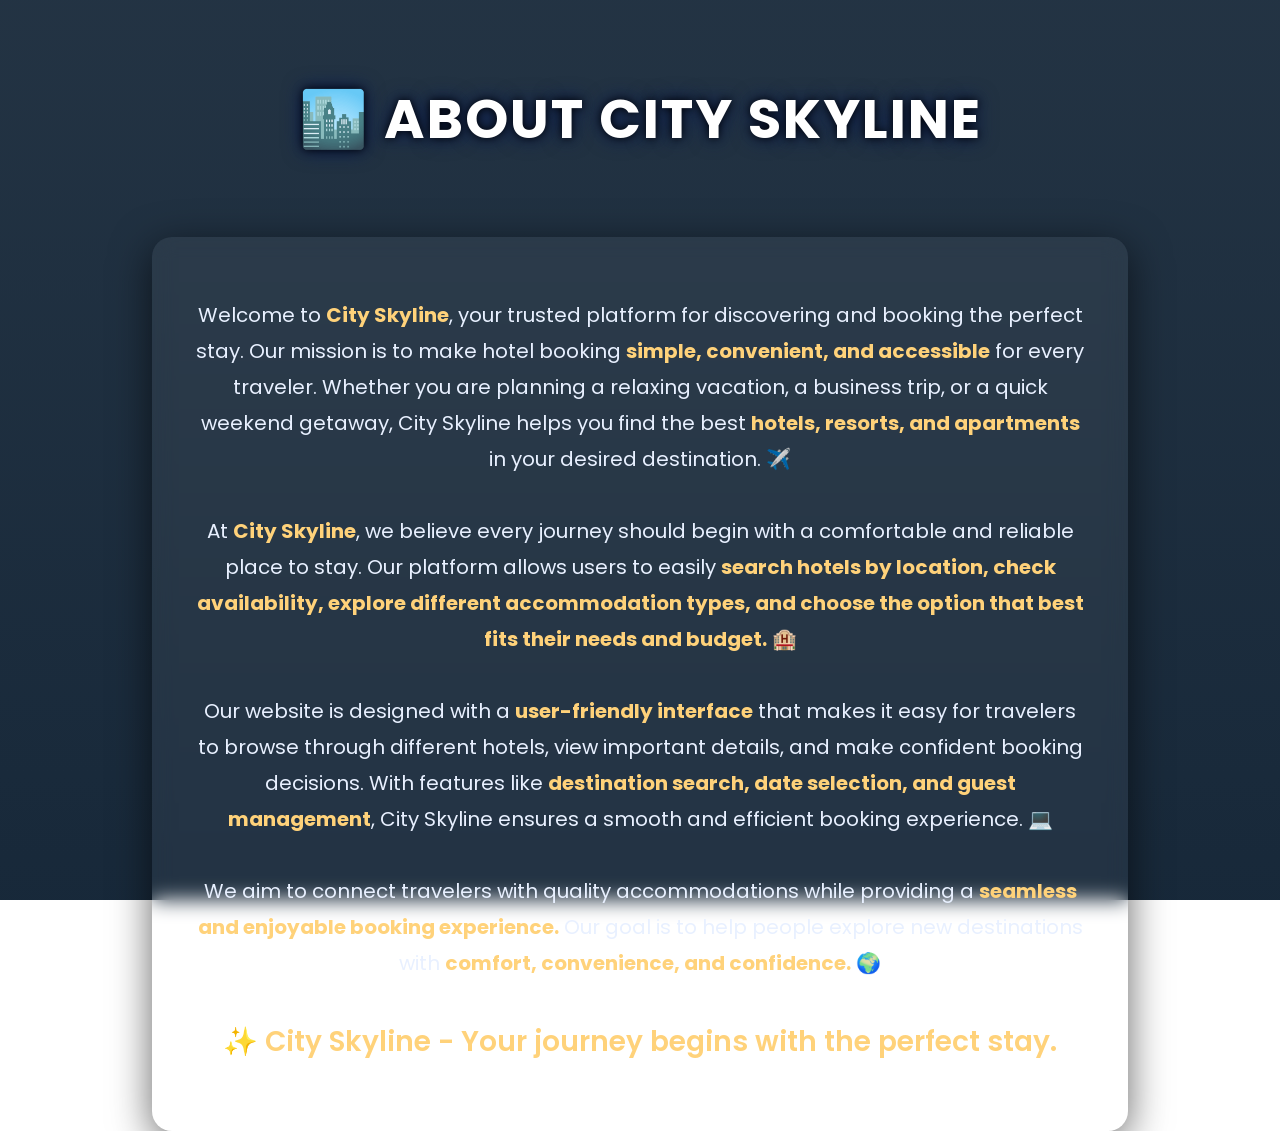
<file: aboutPage.html>
<!DOCTYPE html>
<html lang="en">
    <head>
        <meta charset="UTF-8">
        <meta name="viewport" content="width=device-width, initial-scale=1.0">
        <link href="https://fonts.googleapis.com/css2?family=Poppins:wght@300;400;600&display=swap" rel="stylesheet">
        <title>City Skyline About</title>

        <style>
            body{
                margin:0;
                font-family:'Poppins',sans-serif;
                background:linear-gradient(rgba(11,29,47,0.9),rgba(11,29,47,0.95)),
                url("https://images.unsplash.com/photo-1501785888041-af3ef285b470");
                background-size:cover;
                background-position:center;
                background-attachment:fixed;
            }

            /* header */
            header{
                text-align:center;
                padding:40px 20px;
            }

            .heading{
                font-size:55px;
                font-weight:700;
                color:white;
                text-transform:uppercase;
                letter-spacing:2px;
                text-shadow:
                0 0 10px #000,
                0 0 20px #071a54;
            }

            /* paragraph */
            .about-container{
                width:70%;
                margin:auto;
                padding:40px;
                background:rgba(255,255,255,0.05);
                backdrop-filter:blur(10px);
                border-radius:20px;
                box-shadow:0 10px 40px rgba(0,0,0,0.6);
            }

            .paragraph{
                color:#e8f0ff;
                font-size:20px;
                line-height:1.8;
                text-align:center;
            }

            .paragraph b{
                color:#ffd27a;
            }

            .paragraph-2{
                text-align:center;
                font-size:28px;
                margin-top:40px;
                color:#ffd27a;
                font-weight:600;
            }

            /* images */
            .img{
                width:220px;
                height:220px;
                border-radius:50%;
                object-fit:cover;
                position:absolute;
                opacity:0.8;
                box-shadow:0 10px 30px rgba(0,0,0,0.6);
            }
        </style>
    </head>

    <body>

        <header>
            <h1 class="heading">🏙️ About City Skyline</h1>
        </header>

        <div class="about-container">

            <p class="paragraph">
                Welcome to <b>City Skyline</b>, your trusted platform for discovering and booking the perfect stay.
                Our mission is to make hotel booking <b>simple, convenient, and accessible</b> for every traveler.
                Whether you are planning a relaxing vacation, a business trip, or a quick weekend getaway,
                City Skyline helps you find the best <b>hotels, resorts, and apartments</b> in your desired destination. ✈️
                <br><br>

                At <b>City Skyline</b>, we believe every journey should begin with a comfortable and reliable place to stay.
                Our platform allows users to easily <b>search hotels by location, check availability, explore different accommodation types,
                and choose the option that best fits their needs and budget.</b> 🏨
                <br><br>

                Our website is designed with a <b>user-friendly interface</b> that makes it easy for travelers to browse through
                different hotels, view important details, and make confident booking decisions.
                With features like <b>destination search, date selection, and guest management</b>,
                City Skyline ensures a smooth and efficient booking experience. 💻
                <br><br>

                We aim to connect travelers with quality accommodations while providing a
                <b>seamless and enjoyable booking experience.</b>
                Our goal is to help people explore new destinations with
                <b>comfort, convenience, and confidence.</b> 🌍
            </p>

            <p class="paragraph-2">
                ✨ City Skyline - Your journey begins with the perfect stay.
            </p>
        </div>

    </body>
</html>
</file>
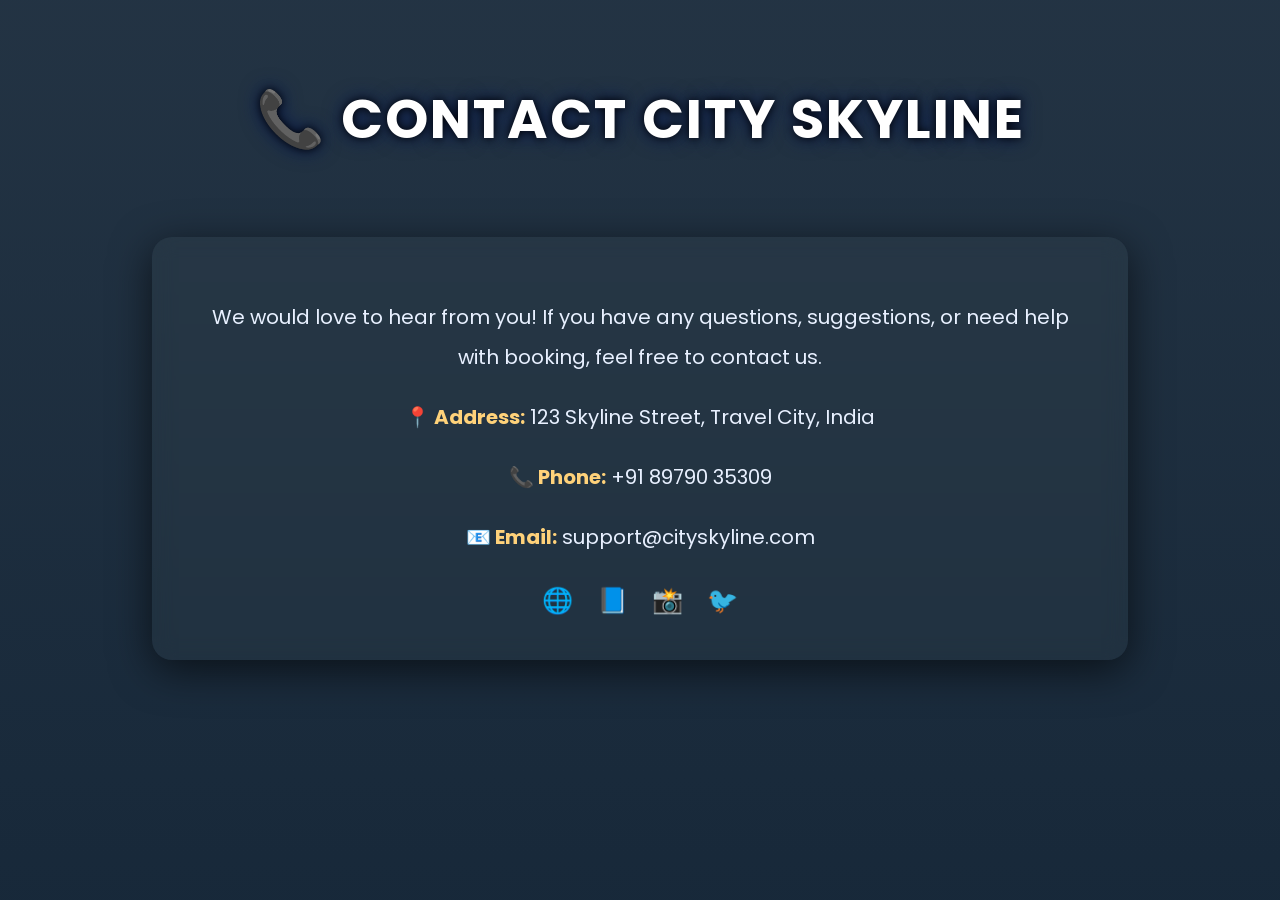
<file: detailsPage.html>
<!DOCTYPE html>
<html lang="en">
    <head>
        <meta charset="UTF-8">
        <meta name="viewport" content="width=device-width, initial-scale=1.0">
        <link href="https://fonts.googleapis.com/css2?family=Poppins:wght@300;400;600&display=swap" rel="stylesheet">
        <title>City Skyline Contact</title>

        <style>
            body{
                margin:0;
                font-family:'Poppins',sans-serif;
                background:linear-gradient(rgba(11,29,47,0.9),rgba(11,29,47,0.95));
                background-size:cover;
                background-position:center;
                background-attachment:fixed;
            }

            /* header */
            header{
                text-align:center;
                padding:40px 20px;
            }

            .heading{
                font-size:55px;
                font-weight:700;
                color:white;
                text-transform:uppercase;
                letter-spacing:2px;
                text-shadow:
                0 0 10px #000,
                0 0 20px #071a54;
            }

            /* main container */
            .contact-container{
                width:70%;
                margin:auto;
                padding:40px;
                background:rgba(162, 165, 162, 0.05);
                backdrop-filter:blur(10px);
                border-radius:20px;
                box-shadow:0 10px 40px rgba(0,0,0,0.6);
            }

            /* contact info */
            .contact-info{
                text-align:center;
                color:#e8f0ff;
                font-size:20px;
                line-height:2;
            }

            .contact-info b{
                color:#ffd27a;
            }

            
            /* SOCIAL */

            .social{
            text-align:center;
            margin-top:25px;
            }

            .social a{

            text-decoration:none;
            margin:0 10px;
            font-size:25px;

            color:#ffd27a;
            }

            /* RESPONSIVE */

            @media(max-width:900px){

            .contact-container{
            width:90%;
            }

            .heading{
            font-size:40px;
            }

            }

        </style>
    </head>
    <body>

        <header>
            <h1 class="heading">📞 Contact City Skyline</h1>
        </header>

        <div class="contact-container">
            <div class="contact-info">
                <p>We would love to hear from you! If you have any questions, suggestions, or need help with booking, feel free to contact us.</p>
                <p><b>📍 Address:</b> 123 Skyline Street, Travel City, India</p>
                <p><b>📞 Phone:</b> +91 89790 35309</p>
                <p><b>📧 Email:</b> support@cityskyline.com</p>
            </div>
        
            <div class="social">
                <a href="#">🌐</a>
                <a href="#">📘</a>
                <a href="#">📸</a>
                <a href="#">🐦</a>
            </div>

        </div>

</body>
</html>
</file>
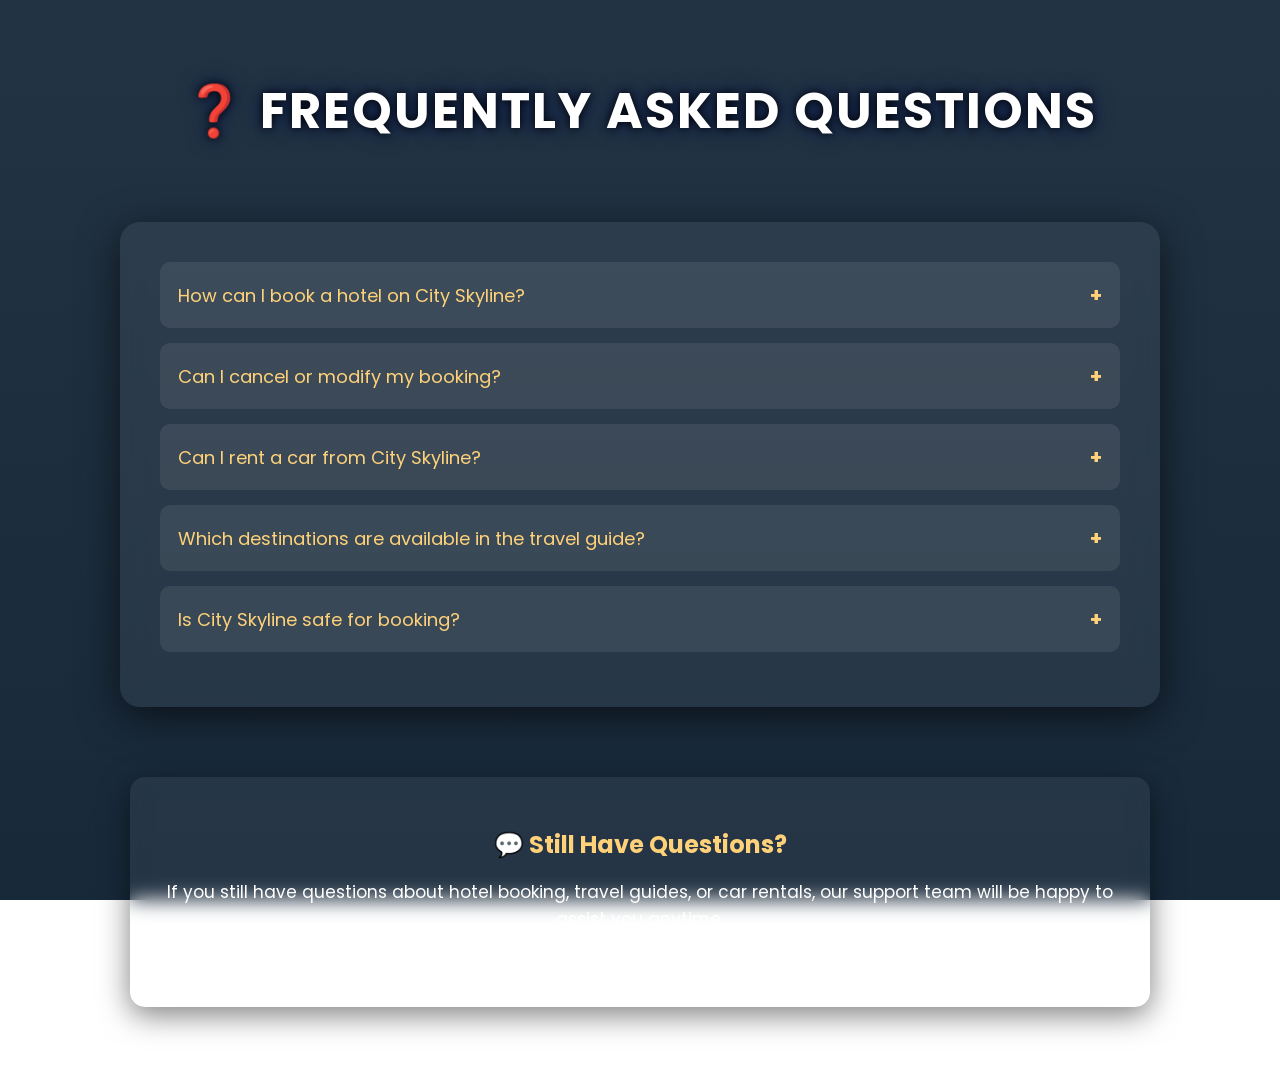
<file: faqsPage.html>
<!DOCTYPE html>
<html lang="en">
<head>
<meta charset="UTF-8">
<meta name="viewport" content="width=device-width, initial-scale=1.0">
<title>City Skyline | FAQs</title>
<link href="https://fonts.googleapis.com/css2?family=Poppins:wght@300;400;600&display=swap" rel="stylesheet">
<style>
        body{
            margin: 0;
            font-family: 'Poppins',sans-serif;
            background: linear-gradient(rgba(11,29,47,0.9),rgba(11,29,47,0.95)),
                        url("https://images.unsplash.com/photo-1501785888041-af3ef285b470");
            background-size: cover;
            background-position: center;
            background-attachment: fixed;
        }

        /* header */
        header{
            text-align: center;
            padding: 40px 20px;
        }

        .heading{
            font-size: 50px;
            font-weight: 700;
            color: white;
            letter-spacing: 2px;
            text-transform: uppercase;
            text-shadow: 0 0 10px #000,0 0 20px #071a54;
        }

        /* faq container */
        .faq-container{
            width: 75%;
            margin: auto;
            padding: 40px;
            background: rgba(255,255,255,0.06);
            backdrop-filter: blur(12px);
            border-radius: 20px;
            box-shadow: 0 10px 40px rgba(0,0,0,0.6);
        }

        /* faq item */
        .faq-item{
            margin-bottom: 15px;
            border-radius: 10px;
            background: rgba(255,255,255,0.08);
            overflow: hidden;
            transition: 0.3s;
        }

        .faq-item:hover{
            background: rgba(255,255,255,0.12);
        }

        /* question */
        .faq-question{
            padding: 18px;
            font-size: 18px;
            color: #ffd27a;
            cursor: pointer;
            display: flex;
            justify-content: space-between;
            align-items: center;
        }

        /* answer */
        .faq-answer{
            display: none;
            padding: 18px;
            font-size: 15px;
            color: #e8f0ff;
            border-top: 1px solid rgba(255,255,255,0.2);
            line-height: 1.6;
        }

        /* icon */
        .icon{
            font-size: 20px;
            font-weight: bold;
        }

        /* support section */
        .support-section{
            text-align: center;
            margin: 70px auto;
            width: 75%;
            color: white;
            background: rgba(255,255,255,0.06);
            backdrop-filter: blur(10px);
            padding: 30px;
            border-radius: 15px;
            box-shadow: 0 8px 30px rgba(0,0,0,0.5);
        }

        .support-section h2{
            color: #ffd27a;
            margin-bottom: 10px;
        }

        .support-section p{
            font-size:  17px;
            line-height: 1.6;
        }

        /* responsive */
        @media(max-width:900px){
            .heading{
                font-size: 38px;
            }

            .faq-container{
                width: 90%;
            }

            .support-section{
                width: 90%;
            }
        }
    </style>
</head>

<body>

    <header>
        <h1 class="heading">❓ Frequently Asked Questions</h1>
    </header>

    <div class="faq-container">

        <div class="faq-item">
            <div class="faq-question" onclick="toggleFAQ(this)">
                How can I book a hotel on City Skyline?
                <span class="icon">+</span>
            </div>
            <div class="faq-answer">
                You can book a hotel by selecting your preferred hotel and filling in the booking form with your details.
            </div>
        </div>

        <div class="faq-item">
            <div class="faq-question" onclick="toggleFAQ(this)">
                Can I cancel or modify my booking?
                <span class="icon">+</span>
            </div>
            <div class="faq-answer">
                Yes, depending on the hotel policy you may cancel or modify your booking through support.
            </div>
        </div>

        <div class="faq-item">
            <div class="faq-question" onclick="toggleFAQ(this)">
                Can I rent a car from City Skyline?
                <span class="icon">+</span>
            </div>
            <div class="faq-answer">
                Yes, after booking your accommodation you can easily rent a car through our car rental page.
            </div>
        </div>

        <div class="faq-item">
            <div class="faq-question" onclick="toggleFAQ(this)">
                Which destinations are available in the travel guide?
                <span class="icon">+</span>
            </div>
            <div class="faq-answer">
                Our travel guide includes destinations like Kerala, Goa, Jaipur and Manali.
            </div>
        </div>

        <div class="faq-item">
            <div class="faq-question" onclick="toggleFAQ(this)">
                Is City Skyline safe for booking?
                <span class="icon">+</span>
            </div>
            <div class="faq-answer">
                Yes, City Skyline is designed to provide a safe and smooth booking experience.
            </div>
        </div>

    </div>

    <div class="support-section">
        <h2>💬 Still Have Questions?</h2>
        <p>
            If you still have questions about hotel booking, travel guides, or car rentals,
            our support team will be happy to assist you anytime.<br><b>Help Line No. : 8979035309</b>
        </p>
    </div>

    <script>
        function toggleFAQ(element){
            let answer = element.nextElementSibling;
            let icon = element.querySelector(".icon");

            if(answer.style.display === "block"){
                answer.style.display = "none";
                icon.innerHTML = "+";
            }else{
                answer.style.display = "block";
                icon.innerHTML = "-";
            }
        }
    </script>

</body>
</html>
</file>
